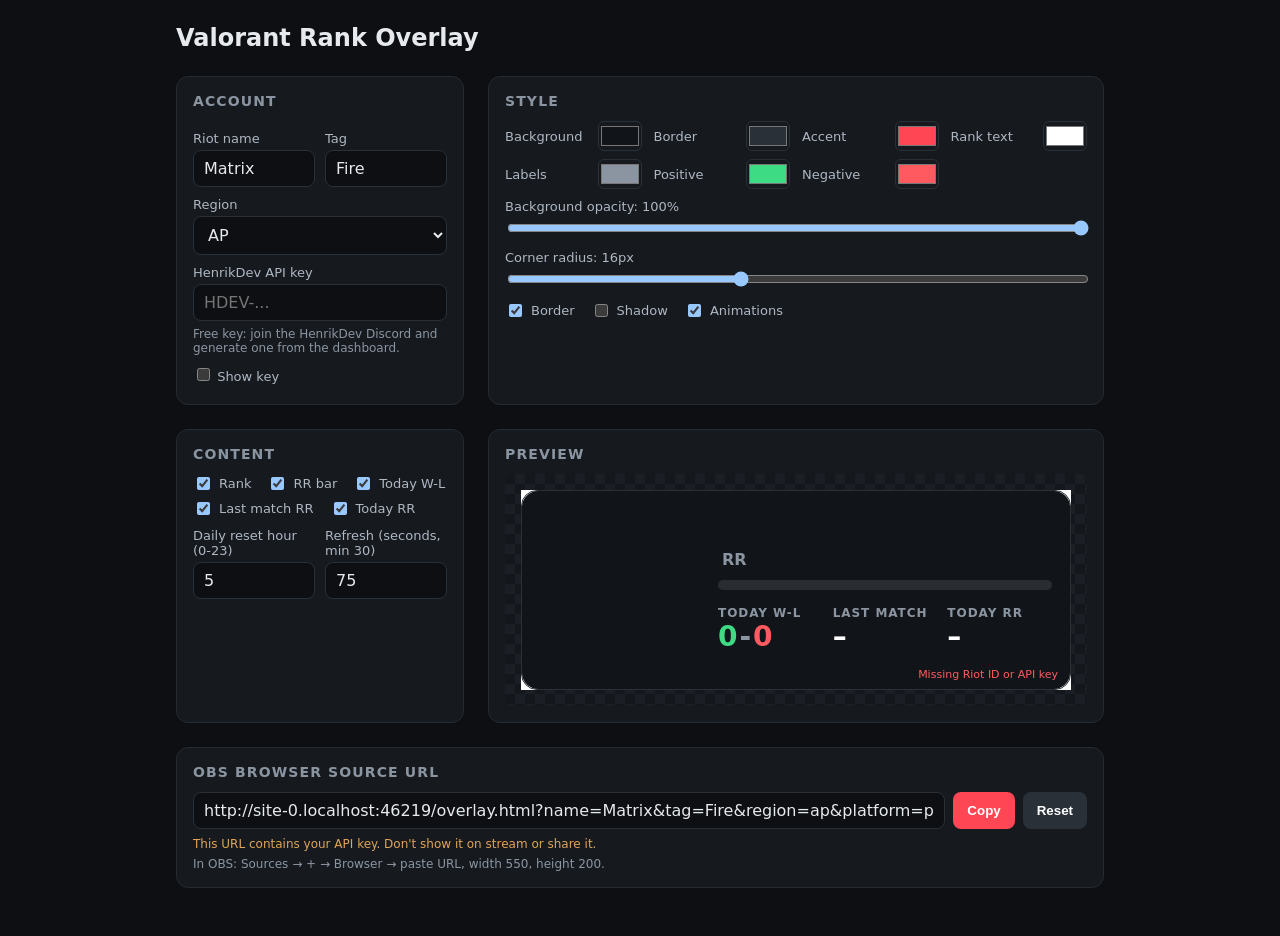
<file: index.html>
<!doctype html>
<html lang="en">
<head>
  <meta charset="utf-8">
  <meta name="viewport" content="width=device-width, initial-scale=1">
  <title>Valorant Rank Overlay – Setup</title>
  <style>
    :root { color-scheme: dark; }
    * { box-sizing: border-box; }
    body { margin: 0; background: #0d0f12; color: #e6e9ed; font-family: 'Segoe UI', system-ui, sans-serif; }
    main { max-width: 960px; margin: 0 auto; padding: 24px 16px 48px; display: grid; gap: 24px; grid-template-columns: 1fr; }
    @media (min-width: 860px) { main { grid-template-columns: 1fr 1fr; } .full { grid-column: 1 / -1; } }
    h1 { grid-column: 1 / -1; margin: 0; font-size: 24px; }
    section { background: #161a1f; border: 1px solid #252b33; border-radius: 12px; padding: 16px; }
    h2 { margin: 0 0 12px; font-size: 14px; text-transform: uppercase; letter-spacing: .08em; color: #8b95a1; }
    label { display: block; font-size: 13px; color: #aeb7c2; margin: 10px 0 4px; }
    input[type=text], input[type=password], input[type=number], select {
      width: 100%; padding: 8px 10px; background: #0d0f12; color: inherit; border: 1px solid #2a3038; border-radius: 8px; font: inherit;
    }
    input[type=color] { width: 44px; height: 30px; padding: 0; border: 1px solid #2a3038; border-radius: 6px; background: none; }
    .row { display: flex; gap: 10px; align-items: end; }
    .row > * { flex: 1; }
    .colors { display: grid; grid-template-columns: repeat(auto-fill, minmax(130px, 1fr)); gap: 8px 12px; }
    .colors label { display: flex; align-items: center; justify-content: space-between; margin: 0; }
    .checks { display: flex; flex-wrap: wrap; gap: 6px 16px; }
    .checks label { display: flex; align-items: center; gap: 6px; margin: 0; }
    button { padding: 9px 14px; border: 0; border-radius: 8px; background: #ff4655; color: #fff; font-weight: 700; cursor: pointer; }
    button.sec { background: #2a3038; }
    .preview { background: repeating-conic-gradient(#1b1f25 0 25%, #14171c 0 50%) 0 0 / 20px 20px; border-radius: 8px; padding: 16px; overflow: auto; }
    .preview iframe { width: 550px; height: 200px; border: 0; display: block; background: transparent; }
    .url { display: flex; gap: 8px; }
    .url input { flex: 1; }
    .warn { font-size: 12px; color: #e0a458; margin: 8px 0 0; }
    .hint { font-size: 12px; color: #8b95a1; margin: 6px 0 0; }
  </style>
</head>
<body>
<main>
  <h1>Valorant Rank Overlay</h1>

  <section>
    <h2>Account</h2>
    <div class="row">
      <div><label for="name">Riot name</label><input type="text" id="name" placeholder="Player"></div>
      <div><label for="tag">Tag</label><input type="text" id="tag" placeholder="1234"></div>
    </div>
    <label for="region">Region</label>
    <select id="region">
      <option value="ap">AP</option><option value="na">NA</option><option value="eu">EU</option>
      <option value="kr">KR</option><option value="latam">LATAM</option><option value="br">BR</option>
    </select>
    <label for="key">HenrikDev API key</label>
    <input type="password" id="key" placeholder="HDEV-...">
    <p class="hint">Free key: join the HenrikDev Discord and generate one from the dashboard.</p>
    <label><input type="checkbox" id="showkey"> Show key</label>
  </section>

  <section>
    <h2>Style</h2>
    <div class="colors">
      <label>Background <input type="color" id="bg"></label>
      <label>Border <input type="color" id="borderColor"></label>
      <label>Accent <input type="color" id="accent"></label>
      <label>Rank text <input type="color" id="rankColor"></label>
      <label>Labels <input type="color" id="labelColor"></label>
      <label>Positive <input type="color" id="winColor"></label>
      <label>Negative <input type="color" id="lossColor"></label>
    </div>
    <label for="opacity">Background opacity: <span id="opacity-v"></span>%</label>
    <input type="range" id="opacity" min="0" max="100" style="width:100%">
    <label for="radius">Corner radius: <span id="radius-v"></span>px</label>
    <input type="range" id="radius" min="0" max="40" style="width:100%">
    <div class="checks" style="margin-top:10px">
      <label><input type="checkbox" id="border"> Border</label>
      <label><input type="checkbox" id="shadow"> Shadow</label>
      <label><input type="checkbox" id="anim"> Animations</label>
    </div>
  </section>

  <section>
    <h2>Content</h2>
    <div class="checks" id="shows">
      <label><input type="checkbox" value="rank"> Rank</label>
      <label><input type="checkbox" value="rr"> RR bar</label>
      <label><input type="checkbox" value="wl"> Today W-L</label>
      <label><input type="checkbox" value="last"> Last match RR</label>
      <label><input type="checkbox" value="today"> Today RR</label>
    </div>
    <div class="row">
      <div><label for="resetHour">Daily reset hour (0-23)</label><input type="number" id="resetHour" min="0" max="23"></div>
      <div><label for="refresh">Refresh (seconds, min 30)</label><input type="number" id="refresh" min="30"></div>
    </div>
  </section>

  <section>
    <h2>Preview</h2>
    <div class="preview"><iframe id="preview" title="preview"></iframe></div>
  </section>

  <section class="full">
    <h2>OBS Browser Source URL</h2>
    <div class="url">
      <input type="text" id="url" readonly>
      <button id="copy">Copy</button>
      <button class="sec" id="reset">Reset</button>
    </div>
    <p class="warn">This URL contains your API key. Don't show it on stream or share it.</p>
    <p class="hint">In OBS: Sources → + → Browser → paste URL, width 550, height 200.</p>
  </section>
</main>

<script src="js/config.js"></script>
<script>
(function () {
  const STORE = 'ro-config';
  const $ = (id) => document.getElementById(id);
  const fields = Object.keys(RO.DEFAULTS).filter((k) => k !== 'show' && k !== 'platform');

  let cfg = Object.assign({}, RO.DEFAULTS);
  try { Object.assign(cfg, JSON.parse(localStorage.getItem(STORE) || '{}')); } catch (e) {}
  // Allow loading from a pasted overlay query string too.
  if (location.search) cfg = RO.fromParams(location.search);

  function write() {
    for (const k of fields) {
      const el = $(k);
      if (!el) continue;
      if (el.type === 'checkbox') el.checked = !!cfg[k]; else el.value = cfg[k];
    }
    const show = cfg.show.split(',');
    document.querySelectorAll('#shows input').forEach((i) => (i.checked = show.includes(i.value)));
    $('opacity-v').textContent = cfg.opacity;
    $('radius-v').textContent = cfg.radius;
  }

  function read() {
    for (const k of fields) {
      const el = $(k);
      if (!el) continue;
      if (el.type === 'checkbox') cfg[k] = el.checked;
      else if (RO.NUM_KEYS.includes(k)) cfg[k] = Number(el.value);
      else cfg[k] = el.value.trim();
    }
    cfg.show = [...document.querySelectorAll('#shows input:checked')].map((i) => i.value).join(',');
    $('opacity-v').textContent = cfg.opacity;
    $('radius-v').textContent = cfg.radius;
  }

  let timer;
  function update() {
    read();
    try { localStorage.setItem(STORE, JSON.stringify(cfg)); } catch (e) {}
    const q = RO.toParams(cfg);
    const base = new URL('overlay.html', location.href).href;
    $('url').value = base + '?' + q;
    clearTimeout(timer);
    timer = setTimeout(() => { $('preview').src = 'overlay.html?' + q; }, 400);
  }

  document.querySelectorAll('input, select').forEach((el) => {
    if (el.id === 'showkey' || el.id === 'url') return;
    el.addEventListener('input', update);
    el.addEventListener('change', update);
  });
  $('showkey').addEventListener('change', (e) => { $('key').type = e.target.checked ? 'text' : 'password'; });
  $('copy').addEventListener('click', async () => {
    try { await navigator.clipboard.writeText($('url').value); } catch (e) { $('url').select(); document.execCommand('copy'); }
    $('copy').textContent = 'Copied!';
    setTimeout(() => ($('copy').textContent = 'Copy'), 1200);
  });
  $('reset').addEventListener('click', () => { cfg = Object.assign({}, RO.DEFAULTS); write(); update(); });

  write();
  update();
})();
</script>
</body>
</html>
</file>
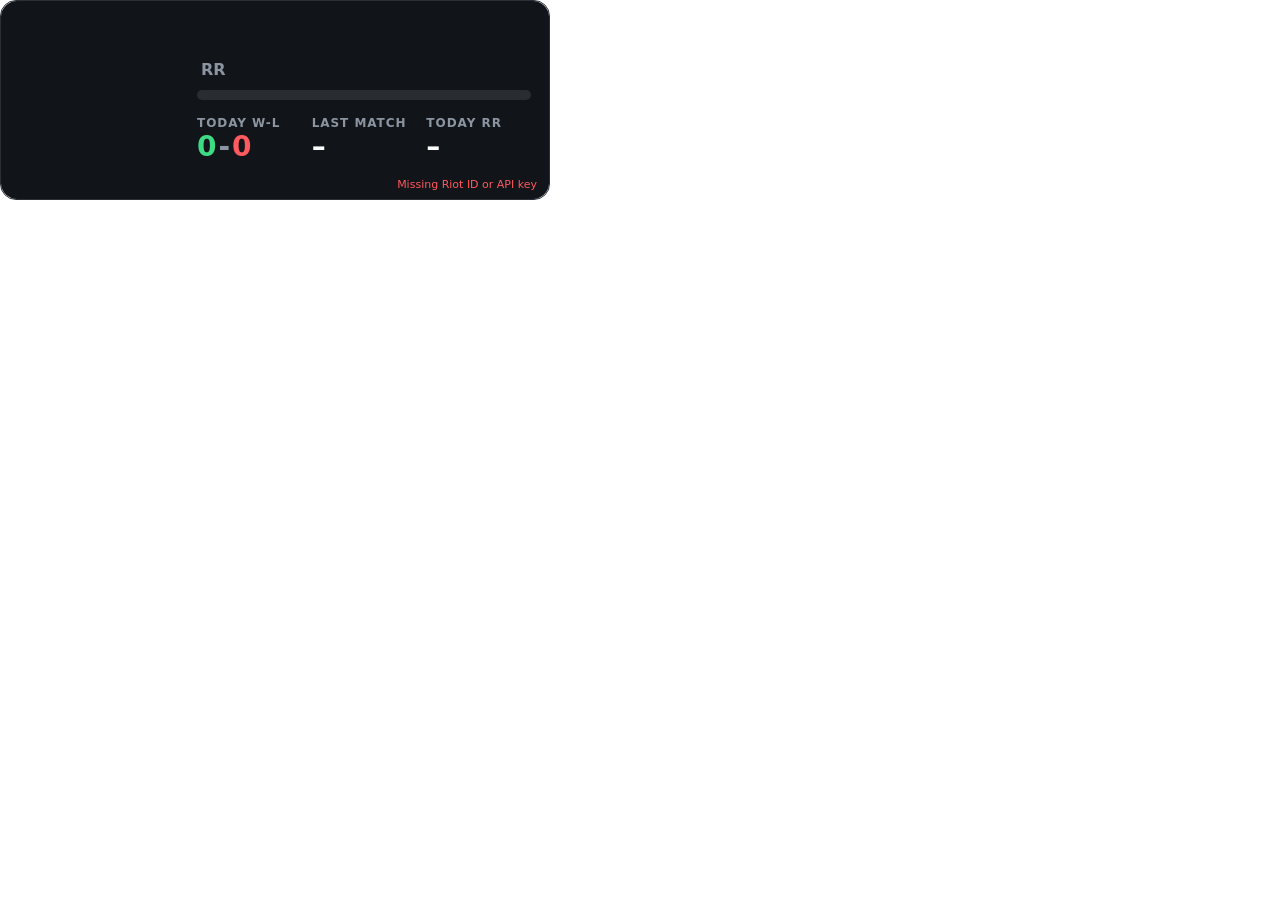
<file: overlay.html>
<!doctype html>
<html lang="en">
<head>
  <meta charset="utf-8">
  <meta name="viewport" content="width=device-width, initial-scale=1">
  <title>Valorant Rank Overlay</title>
  <link rel="stylesheet" href="css/overlay.css">
</head>
<body>
  <div class="card" id="card">
    <div class="rank" data-item="rank">
      <img id="rank-icon" alt="" src="[data-uri]">
      <div class="name" id="rank-name">&nbsp;</div>
    </div>
    <div class="info">
      <div data-item="rr">
        <div class="rr-row">
          <div class="rr-val"><span id="rr-num"></span><small>RR</small><span class="popup" id="popup"></span></div>
        </div>
        <div class="bar"><i id="rr-bar"></i></div>
      </div>
      <div class="stats">
        <div class="stat" data-item="wl">
          <div class="l">Today W-L</div>
          <div class="v"><span class="w" id="wins">0</span><span class="x">-</span><span class="lo" id="losses">0</span></div>
        </div>
        <div class="stat" data-item="last">
          <div class="l">Last match</div>
          <div class="v zero" id="last-rr">–</div>
        </div>
        <div class="stat" data-item="today">
          <div class="l">Today RR</div>
          <div class="v zero" id="today-rr">–</div>
        </div>
      </div>
    </div>
    <div class="status" id="status"></div>
  </div>

  <script src="js/config.js"></script>
  <script src="js/api.js"></script>
  <script src="js/stats.js"></script>
  <script src="js/render.js"></script>
  <script>
    (async function () {
      const c = RO.fromParams(location.search);
      RO.applyStyle(c);
      RO.applyVisibility(c);

      // Test mode: no API polling; the test page drives the card via postMessage.
      if (new URLSearchParams(location.search).get('test') === '1') {
        window.addEventListener('message', (e) => {
          const m = e.data || {};
          if (m.type === 'ro-render') RO.render(m.mmr, m.stats);
          else if (m.type === 'ro-reset') {
            RO.state = { tierId: null, rr: null };
            RO.render(m.mmr, m.stats);
          } else if (m.type === 'ro-style') {
            RO.applyStyle(Object.assign({}, c, m.cfg));
            RO.applyVisibility(Object.assign({}, c, m.cfg));
          } else if (m.type === 'ro-status') RO.setStatus(m.msg);
        });
        parent.postMessage({ type: 'ro-ready' }, '*');
        return;
      }

      if (!c.name || !c.tag || !c.key) {
        RO.setStatus('Missing Riot ID or API key');
        return;
      }

      let delay = Math.max(30, c.refresh) * 1000;
      async function tick() {
        let next = Math.max(30, c.refresh) * 1000;
        try {
          const [mmr, history] = await Promise.all([RO.fetchMmr(c), RO.fetchHistory(c)]);
          const stats = RO.computeStats(history, c.resetHour);
          if (stats.lastRR === null) stats.lastRR = mmr.lastChange;
          await RO.render(mmr, stats);
          RO.setStatus('');
        } catch (e) {
          RO.setStatus(e.message || 'Error');
          if (e.status === 429) next = Math.max(next, (e.retryAfter || 60) * 1000 + 5000);
          if (e.status === 401 || e.status === 403 || e.status === 404) next = Math.max(next, 120000);
        }
        setTimeout(tick, next);
      }
      tick();
    })();
  </script>
</body>
</html>
</file>
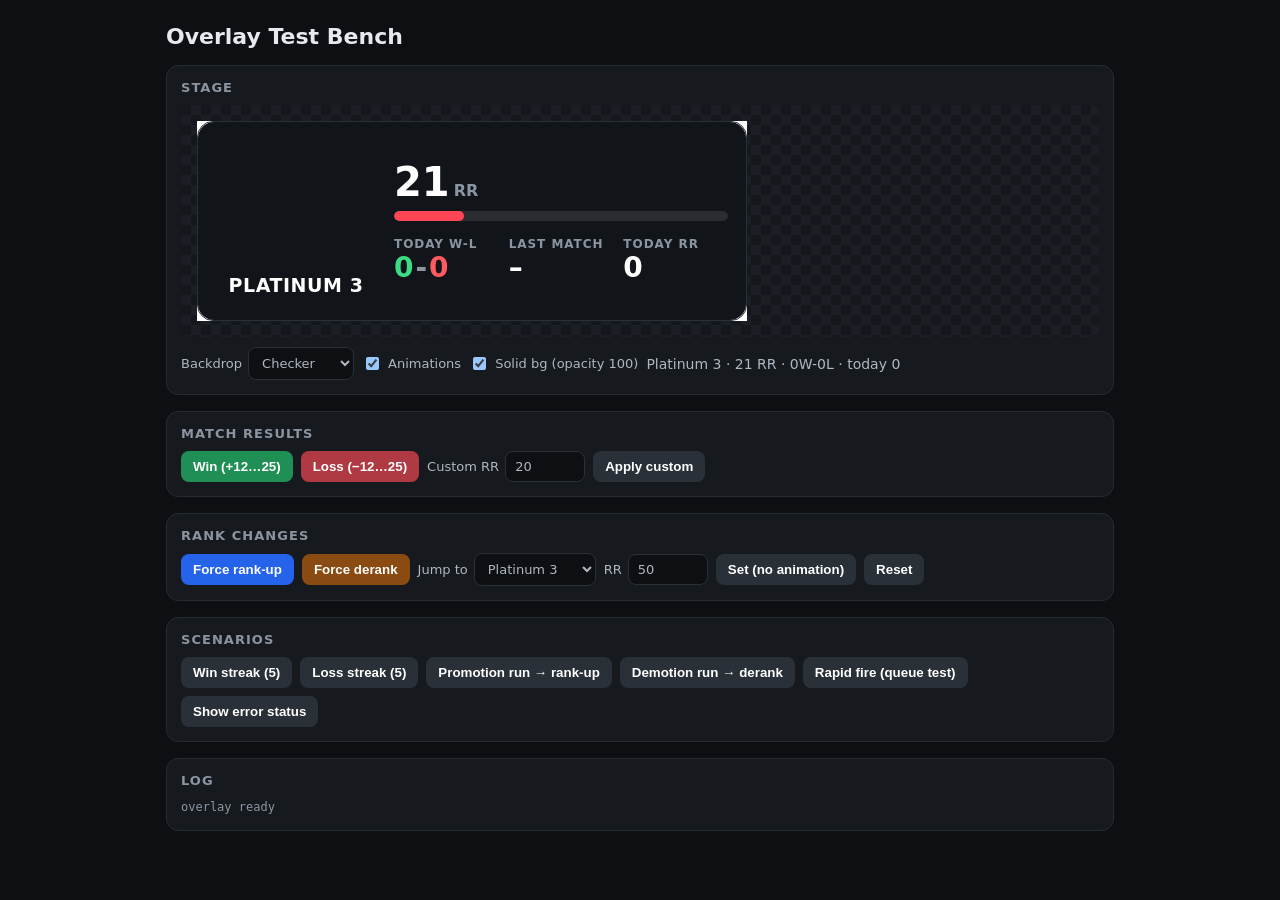
<file: test.html>
<!doctype html>
<html lang="en">
<head>
  <meta charset="utf-8">
  <meta name="viewport" content="width=device-width, initial-scale=1">
  <title>Overlay Test Bench</title>
  <style>
    :root { color-scheme: dark; }
    * { box-sizing: border-box; }
    body { margin: 0; background: #0d0f12; color: #e6e9ed; font-family: 'Segoe UI', system-ui, sans-serif; }
    main { max-width: 980px; margin: 0 auto; padding: 24px 16px 48px; display: grid; gap: 16px; }
    h1 { margin: 0; font-size: 22px; }
    h2 { margin: 0 0 10px; font-size: 13px; text-transform: uppercase; letter-spacing: .08em; color: #8b95a1; }
    section { background: #161a1f; border: 1px solid #252b33; border-radius: 12px; padding: 14px; }
    .stage { border-radius: 8px; padding: 16px; overflow: auto; transition: background .2s; }
    .stage.checker { background: repeating-conic-gradient(#1b1f25 0 25%, #14171c 0 50%) 0 0 / 20px 20px; }
    .stage.game { background: linear-gradient(135deg, #2b6a3b, #1d4a5e); }
    .stage.light { background: #e8e8e8; }
    .stage.dark { background: #000; }
    iframe { width: 550px; height: 200px; border: 0; display: block; background: transparent; }
    .btns { display: flex; flex-wrap: wrap; gap: 8px; align-items: center; }
    button { padding: 8px 12px; border: 0; border-radius: 8px; background: #2a3038; color: #fff; font-weight: 600; cursor: pointer; }
    button:hover { filter: brightness(1.2); }
    button.win { background: #1f8f55; } button.loss { background: #b03a44; } button.up { background: #2563eb; } button.down { background: #8a4b12; }
    input, select { padding: 7px 9px; background: #0d0f12; color: inherit; border: 1px solid #2a3038; border-radius: 8px; font: inherit; }
    input[type=number] { width: 80px; }
    label { font-size: 13px; color: #aeb7c2; display: flex; align-items: center; gap: 6px; }
    .state { font-variant-numeric: tabular-nums; color: #aeb7c2; font-size: 14px; }
    #log { font: 12px/1.5 Consolas, monospace; max-height: 160px; overflow: auto; color: #8b95a1; white-space: pre-wrap; }
  </style>
</head>
<body>
<main>
  <h1>Overlay Test Bench</h1>

  <section>
    <h2>Stage</h2>
    <div class="stage checker" id="stage"><iframe id="frame" title="overlay" src="overlay.html?test=1"></iframe></div>
    <div class="btns" style="margin-top:10px">
      <label>Backdrop
        <select id="backdrop"><option value="checker">Checker</option><option value="game">Game-like</option><option value="light">Light</option><option value="dark">Black</option></select>
      </label>
      <label><input type="checkbox" id="anim" checked> Animations</label>
      <label><input type="checkbox" id="opaque" checked> Solid bg (opacity 100)</label>
      <span class="state" id="state"></span>
    </div>
  </section>

  <section>
    <h2>Match results</h2>
    <div class="btns">
      <button class="win" id="win">Win (+12…25)</button>
      <button class="loss" id="loss">Loss (−12…25)</button>
      <label>Custom RR <input type="number" id="custom" value="20"></label>
      <button id="applyCustom">Apply custom</button>
    </div>
  </section>

  <section>
    <h2>Rank changes</h2>
    <div class="btns">
      <button class="up" id="rankup">Force rank-up</button>
      <button class="down" id="derank">Force derank</button>
      <label>Jump to
        <select id="tier"></select>
      </label>
      <label>RR <input type="number" id="rr" min="0" max="100" value="50"></label>
      <button id="jump">Set (no animation)</button>
      <button id="reset">Reset</button>
    </div>
  </section>

  <section>
    <h2>Scenarios</h2>
    <div class="btns">
      <button id="s-streak">Win streak (5)</button>
      <button id="s-lose">Loss streak (5)</button>
      <button id="s-promo">Promotion run → rank-up</button>
      <button id="s-demo">Demotion run → derank</button>
      <button id="s-rapid">Rapid fire (queue test)</button>
      <button id="s-err">Show error status</button>
    </div>
  </section>

  <section>
    <h2>Log</h2>
    <div id="log"></div>
  </section>
</main>

<script>
(function () {
  const $ = (id) => document.getElementById(id);
  const TIERS = ['Iron 1','Iron 2','Iron 3','Bronze 1','Bronze 2','Bronze 3','Silver 1','Silver 2','Silver 3','Gold 1','Gold 2','Gold 3','Platinum 1','Platinum 2','Platinum 3','Diamond 1','Diamond 2','Diamond 3','Ascendant 1','Ascendant 2','Ascendant 3','Immortal 1','Immortal 2','Immortal 3'];
  const ID0 = 3, MAXID = ID0 + TIERS.length - 1; // Iron 1 = 3 ... Immortal 3 = 26

  const frame = $('frame');
  TIERS.forEach((n, i) => $('tier').add(new Option(n, ID0 + i)));
  $('tier').value = 17;

  const S = { tier: 17, rr: 21, wins: 0, losses: 0, today: 0, last: null, last_change: -12 };
  const send = (m) => frame.contentWindow.postMessage(m, '*');
  const rand = () => 12 + Math.floor(Math.random() * 14);
  const log = (t) => { $('log').textContent += t + '\n'; $('log').scrollTop = 1e9; };
  const sleep = (ms) => new Promise((r) => setTimeout(r, ms));

  const payload = () => ({
    mmr: { tierId: S.tier, tierName: TIERS[S.tier - ID0], rr: S.rr, lastChange: S.last_change },
    stats: { wins: S.wins, losses: S.losses, todayRR: S.today, lastRR: S.last },
  });
  const show = () => { $('state').textContent = `${TIERS[S.tier - ID0]} · ${S.rr} RR · ${S.wins}W-${S.losses}L · today ${S.today}`; };

  function applyDelta(d) {
    S.last = d; S.last_change = d; S.today += d;
    d > 0 ? S.wins++ : S.losses++;
    S.rr += d;
    let note = '';
    if (S.rr >= 100 && S.tier < MAXID) { S.tier++; S.rr -= 100; note = ' → RANK UP'; }
    else if (S.rr >= 100) S.rr = 99;
    else if (S.rr < 0) {
      if (S.tier > ID0) { S.tier--; S.rr = 100 + S.rr; note = ' → DERANK'; } else S.rr = 0;
    }
    log(`${d > 0 ? '+' : ''}${d} RR${note}  [${TIERS[S.tier - ID0]} ${S.rr}]`);
    send(Object.assign({ type: 'ro-render' }, payload()));
    show();
  }

  function reset() {
    S.wins = S.losses = S.today = 0; S.last = null; S.last_change = 0;
    send(Object.assign({ type: 'ro-reset' }, payload()));
    show();
    log('reset → ' + $('state').textContent);
  }

  $('win').onclick = () => applyDelta(rand());
  $('loss').onclick = () => applyDelta(-rand());
  $('applyCustom').onclick = () => applyDelta(Number($('custom').value) || 0);
  $('rankup').onclick = () => { S.rr = Math.max(S.rr, 90); applyDelta(Math.max(15, 100 - S.rr + 5)); };
  $('derank').onclick = () => { S.rr = Math.min(S.rr, 8); applyDelta(-18); };
  $('jump').onclick = () => {
    S.tier = Number($('tier').value); S.rr = Math.max(0, Math.min(100, Number($('rr').value) || 0));
    reset();
  };
  $('reset').onclick = () => { S.tier = 17; S.rr = 21; reset(); };

  async function run(deltas, gap) { for (const d of deltas) { applyDelta(d); await sleep(gap); } }
  $('s-streak').onclick = () => run([18, 20, 16, 22, 19], 2500);
  $('s-lose').onclick = () => run([-15, -17, -14, -20, -13], 2500);
  $('s-promo').onclick = async () => { S.rr = 70; reset(); await sleep(1200); await run([20, 18], 5500); };
  $('s-demo').onclick = async () => { S.rr = 25; reset(); await sleep(1200); await run([-18, -16], 5500); };
  $('s-rapid').onclick = () => run([10, -12, 15, -11, 20, 25], 150);
  $('s-err').onclick = () => { send({ type: 'ro-status', msg: 'Rate limited' }); setTimeout(() => send({ type: 'ro-status', msg: '' }), 3000); log('status shown for 3s'); };

  $('backdrop').onchange = (e) => { $('stage').className = 'stage ' + e.target.value; };
  function style() { send({ type: 'ro-style', cfg: { anim: $('anim').checked, opacity: $('opaque').checked ? 100 : 40 } }); }
  $('anim').onchange = style; $('opaque').onchange = style;

  window.addEventListener('message', (e) => {
    if (e.data && e.data.type === 'ro-ready') { style(); send(Object.assign({ type: 'ro-reset' }, payload())); show(); log('overlay ready'); }
  });
})();
</script>
</body>
</html>
</file>
<file: css/overlay.css>
:root {
  --bg: #111418;
  --bg-opacity: 1;
  --radius: 16px;
  --border: 1px solid #2a3038;
  --shadow: none;
  --accent: #ff4655;
  --rank: #fff;
  --label: #8b95a1;
  --win: #3ddc84;
  --loss: #ff5a5f;
}

* { box-sizing: border-box; margin: 0; }

html, body {
  background: transparent;
  font-family: 'Segoe UI', system-ui, -apple-system, Roboto, sans-serif;
  overflow: hidden;
}

.card {
  position: relative;
  width: 550px;
  height: 200px;
  padding: 12px 18px;
  display: flex;
  align-items: center;
  gap: 18px;
  border-radius: var(--radius);
  border: var(--border);
  box-shadow: var(--shadow);
  color: var(--rank);
  isolation: isolate;
}

/* Solid fill; opacity applies to the background only, not the content. */
.card::before {
  content: '';
  position: absolute;
  inset: 0;
  z-index: -1;
  border-radius: inherit;
  background: var(--bg);
  opacity: var(--bg-opacity);
}

.rank { flex: 0 0 auto; text-align: center; width: 160px; }
.rank img { width: 124px; height: 124px; object-fit: contain; display: block; margin: 0 auto 4px; }
.rank .name { white-space: nowrap; font-size: 19px; font-weight: 800; letter-spacing: .03em; text-transform: uppercase; color: var(--rank); }

.info { flex: 1; min-width: 0; display: flex; flex-direction: column; gap: 16px; }

.rr-row { display: flex; align-items: baseline; justify-content: space-between; margin-bottom: 6px; }
.rr-val { font-size: 40px; font-weight: 800; font-variant-numeric: tabular-nums; }
.rr-val small { font-size: 16px; font-weight: 600; color: var(--label); margin-left: 4px; }
.bar { height: 10px; border-radius: 99px; background: rgba(255,255,255,.1); overflow: hidden; }
.bar > i { display: block; height: 100%; width: 0; background: var(--accent); border-radius: inherit; transition: width .8s ease; }

.stats { display: grid; grid-template-columns: repeat(3, 1fr); gap: 10px; }
.stat .l { font-size: 12px; font-weight: 700; letter-spacing: .08em; text-transform: uppercase; color: var(--label); }
.stat .v { font-size: 28px; font-weight: 800; font-variant-numeric: tabular-nums; transition: color .3s; }
.stat .v .w { color: var(--win); }
.stat .v .x { color: var(--label); margin: 0 2px; }
.stat .v .lo { color: var(--loss); }
.pos { color: var(--win); }
.neg { color: var(--loss); }
.zero { color: var(--rank); }

.hidden { display: none !important; }

.flash { animation: flash .9s ease; }
@keyframes flash { 0% { transform: scale(1.12); filter: brightness(1.6); } 100% { transform: none; filter: none; } }

.status { position: absolute; right: 12px; bottom: 8px; font-size: 11px; color: var(--loss); }

.rr-val { position: relative; }
.popup { position: absolute; left: 100%; top: 0; margin-left: 14px; font-size: 22px; font-weight: 800; opacity: 0; pointer-events: none; white-space: nowrap; }
.popup.pos { color: var(--win); }
.popup.neg { color: var(--loss); }
.popup.go { animation: floatup 1.6s ease-out forwards; }
.popup.neg.go { animation-name: floatdown; }
@keyframes floatup { 0% { opacity: 0; transform: translateY(14px) scale(.8); } 20% { opacity: 1; transform: translateY(0) scale(1.15); } 100% { opacity: 0; transform: translateY(-26px) scale(1); } }
@keyframes floatdown { 0% { opacity: 0; transform: translateY(-14px) scale(.8); } 20% { opacity: 1; transform: translateY(0) scale(1.15); } 100% { opacity: 0; transform: translateY(26px) scale(1); } }

.bar-gain { animation: bargain 1s ease; }
.bar-loss { animation: barloss 1s ease; }
@keyframes bargain { 0%, 100% { box-shadow: none; } 30% { box-shadow: 0 0 12px 2px var(--win); } }
@keyframes barloss { 0%, 100% { box-shadow: none; } 30% { box-shadow: 0 0 12px 2px var(--loss); } }

.card.rankup .bar > i { background: var(--win); }
.card.derank .bar > i { background: var(--loss); }

.icon-up { animation: iconup 1.6s ease; }
.icon-down { animation: icondown 1.6s ease; }
@keyframes iconup {
  0% { transform: scale(.6) translateY(10px); filter: brightness(2); opacity: 0; }
  40% { transform: scale(1.25); filter: brightness(1.4) drop-shadow(0 0 18px var(--win)); opacity: 1; }
  100% { transform: none; filter: none; }
}
@keyframes icondown {
  0% { transform: translateY(-24px) scale(1.2); filter: brightness(.6); opacity: 0; }
  40% { transform: translateY(6px) scale(.92); filter: brightness(.8) drop-shadow(0 0 16px var(--loss)); opacity: 1; }
  60% { transform: translateY(-3px); }
  100% { transform: none; filter: none; }
}
.name-up { animation: nameup 1.6s ease; }
.name-down { animation: namedown 1.6s ease; }
@keyframes nameup { 0%, 100% { color: var(--rank); transform: none; } 30%, 70% { color: var(--win); transform: scale(1.12); } }
@keyframes namedown { 0%, 100% { color: var(--rank); transform: none; } 30%, 70% { color: var(--loss); transform: scale(.94); } }
</file>
